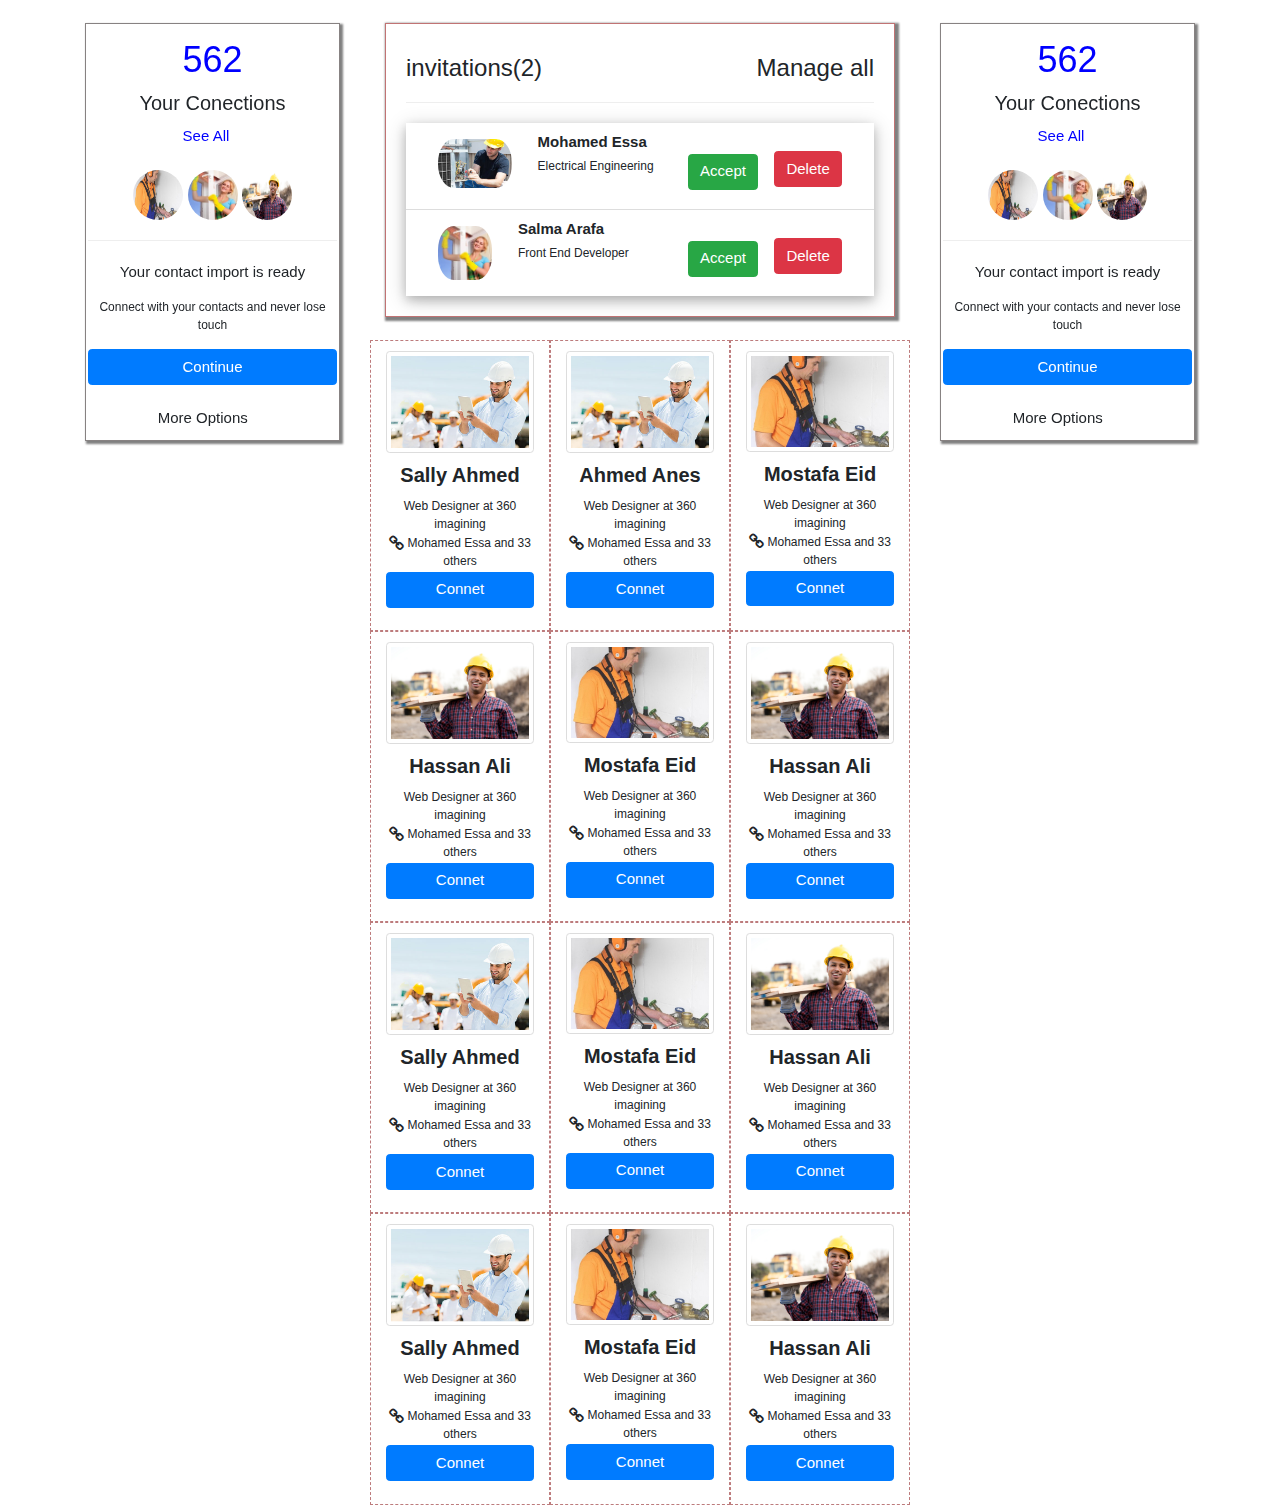
<file: networks.html>
<!DOCTYPE html>
<html>
	<head>
		<title>My Networks</title>
		<meta charset="utf-8">
		<link rel="stylesheet" href="css/bootstrap.css">
		<link rel="stylesheet" href="css/animate.css">
		<link rel="stylesheet" href="css/font-awesome.min.css">
		<link rel="stylesheet" href="css/w3.css">
		<script src="js/respond.min.js" type="text/javascript"></script>
		<script src="js/html5shiv.min.js" type="text/javascript"></script>
		<style>
			.col-lg-4{
				border: 1px dashed #BD7B7C;
				padding-top: 10px;
			}
		</style>
	</head>
	<body>
		<div class="container">
			<br>
			<div class="row">
				<div class="col-lg-3">
					<div class=" sticky-top" style="border: 1px solid #878282;box-shadow: 2px 2px 2px 1px grey;padding: 4px 2px 10px 2px;">
						<h1 style="text-align: center;color: blue;">562</h1>
						<h4 align="center">Your Conections</h4>
						<a style="color:blue;padding-left: 38%;" href="#">See All</a><br><br>
						<div align="center">
							<img class="rounded-circle" src="images/83.jpg" width="50px" height="50px">
							<img class="rounded-circle" src="images/As.jpg" width="50px" height="50px">
							<img class="rounded-circle" src="images/contract.jpg" width="50px" height="50px">
						</div><hr>
						<p style="text-align: center;">Your contact import is ready</p>
						<p style="text-align: center;font-size: 12px">Connect with your contacts 
							and never lose touch</p>
						<a href="#" class="btn btn-primary btn-block">Continue</a><br>
						<a href="#" style="margin-left: 28%;">More Options</a><br>
					</div>
				</div>
				
				<div class="col-lg-6">
					<div class="container">
						<div style="border: 1px solid #C17374 ;padding:20px;box-shadow: 2px 2px 2px 2px grey;">
							<h3>invitations(2)<a href="#" style="float: right">Manage all</a></h3><hr>
							<ul class="w3-ul w3-card-4">
							<li class="w3-bar">
								<span onclick="this.parentElement.style.display='none'" class="w3-bar-item w3-button w3-white w3-xxlarge w3-hover-white w3-right"><a href="#" class="btn btn-danger btn-md">Delete</a></span>
								<img class="w3-bar-item w3-round-xxlarge" src="images/كهربائي-منازل-المنطقه-العاشره.jpg" width="50px" height="65px" style="float: left;margin-right: 10px">
								<b>Mohamed Essa</b><br>
								<small>Electrical Engineering</small>
								<div style="float: right">
									
									<span onClick="this.parentElement.style.display='none'" class="w3-button w3-transparent w3-display-right"></span>
									<button href="#" class="btn btn-success btn-md">Accept</button>
								</div>
							</li>
							
							<li class="w3-bar">
								<span onclick="this.parentElement.style.display='none'" class="w3-bar-item w3-button w3-white w3-xxlarge w3-hover-white w3-right"><a href="#" class="btn btn-danger btn-md">Delete</a></span>
								<img class="w3-bar-item w3-round-xxlarge" src="images/As.jpg" width="70px" height="70px" style="float: left;margin-right: 10px">
								<b>Salma Arafa</b><br>
								<small>Front End Developer</small>
								<div style="float: right">
									
									<span onClick="this.parentElement.style.display='none'" class="w3-button w3-transparent w3-display-right"></span>
									<button href="#" class="btn btn-success btn-md">Accept</button>
								</div>
							</li>
							
							</ul>		
						</div><br>
						<div class="row">
							<div class="col-lg-4">
								<div>
									<img src="images/tablet.jpg" class="img-thumbnail" width="150" height="150">
									<h4 style="text-align: center"><b>Sally Ahmed</b></h4>
									<p style="text-align: center;font-size: 12px;margin-bottom: 1px">Web Designer at 360 imagining</p>
									<p style="text-align: center;font-size: 12px;margin-bottom: 2px"><i class="fa fa-link fa-lg"></i><a href="#"> Mohamed Essa and 33 others</a></p>
									<a class="btn btn-block btn-primary" href="#">Connet</a><br>
								</div>
							</div>
							
							<div class="col-lg-4">
								<div>
									<img src="images/tablet.jpg" class="img-thumbnail" width="150" height="150">
									<h4 style="text-align: center"><b>Ahmed Anes</b></h4>
									<p style="text-align: center;font-size: 12px;margin-bottom: 1px">Web Designer at 360 imagining</p>
									<p style="text-align: center;font-size: 12px;margin-bottom: 2px"><i class="fa fa-link fa-lg"></i><a href="#"> Mohamed Essa and 33 others</a></p>
									<a class="btn btn-block btn-primary"
									 onClick="this.parentElement.style.display='none'" href="#">Connet</a><br>
								</div>
							</div>
							
							<div class="col-lg-4">
								<div>
									<img src="images/83.jpg" class="img-thumbnail" width="150" height="150">
									<h4 style="text-align: center"><b>Mostafa Eid</b></h4>
									<p style="text-align: center;font-size: 12px;margin-bottom: 1px">Web Designer at 360 imagining</p>
									<p style="text-align: center;font-size: 12px;margin-bottom: 2px"><i class="fa fa-link fa-lg"></i><a href="#"> Mohamed Essa and 33 others</a></p>
									<a class="btn btn-block btn-primary" href="#">Connet</a><br>
								</div>
							</div>
							
							<div class="col-lg-4">
								<div>
									<img src="images/contract.jpg" class="img-thumbnail" width="150" height="150">
									<h4 style="text-align: center"><b>Hassan Ali</b></h4>
									<p style="text-align: center;font-size: 12px;margin-bottom: 1px">Web Designer at 360 imagining</p>
									<p style="text-align: center;font-size: 12px;margin-bottom: 2px"><i class="fa fa-link fa-lg"></i><a href="#"> Mohamed Essa and 33 others</a></p>
									<a class="btn btn-block btn-primary" href="#">Connet</a><br>
								</div>
							</div>
							
							<div class="col-lg-4">
								<div>
									<img src="images/83.jpg" class="img-thumbnail" width="150" height="150">
									<h4 style="text-align: center"><b>Mostafa Eid</b></h4>
									<p style="text-align: center;font-size: 12px;margin-bottom: 1px">Web Designer at 360 imagining</p>
									<p style="text-align: center;font-size: 12px;margin-bottom: 2px"><i class="fa fa-link fa-lg"></i><a href="#"> Mohamed Essa and 33 others</a></p>
									<a class="btn btn-block btn-primary" href="#">Connet</a><br>
								</div>
							</div>
							
							<div class="col-lg-4">
								<div>
									<img src="images/contract.jpg" class="img-thumbnail" width="150" height="150">
									<h4 style="text-align: center"><b>Hassan Ali</b></h4>
									<p style="text-align: center;font-size: 12px;margin-bottom: 1px">Web Designer at 360 imagining</p>
									<p style="text-align: center;font-size: 12px;margin-bottom: 2px"><i class="fa fa-link fa-lg"></i><a href="#"> Mohamed Essa and 33 others</a></p>
									<a class="btn btn-block btn-primary" href="#">Connet</a><br>
								</div>
							</div>
							
							<div class="col-lg-4">
								<div>
									<img src="images/tablet.jpg" class="img-thumbnail" width="150" height="150">
									<h4 style="text-align: center"><b>Sally Ahmed</b></h4>
									<p style="text-align: center;font-size: 12px;margin-bottom: 1px">Web Designer at 360 imagining</p>
									<p style="text-align: center;font-size: 12px;margin-bottom: 2px"><i class="fa fa-link fa-lg"></i><a href="#"> Mohamed Essa and 33 others</a></p>
									<a class="btn btn-block btn-primary" href="#">Connet</a><br>
								</div>
							</div>
							
							<div class="col-lg-4">
								<div>
									<img src="images/83.jpg" class="img-thumbnail" width="150" height="150">
									<h4 style="text-align: center"><b>Mostafa Eid</b></h4>
									<p style="text-align: center;font-size: 12px;margin-bottom: 1px">Web Designer at 360 imagining</p>
									<p style="text-align: center;font-size: 12px;margin-bottom: 2px"><i class="fa fa-link fa-lg"></i><a href="#"> Mohamed Essa and 33 others</a></p>
									<a class="btn btn-block btn-primary" href="#">Connet</a><br>
								</div>
							</div>
							
							<div class="col-lg-4">
								<div>
									<img src="images/contract.jpg" class="img-thumbnail" width="150" height="150">
									<h4 style="text-align: center"><b>Hassan Ali</b></h4>
									<p style="text-align: center;font-size: 12px;margin-bottom: 1px">Web Designer at 360 imagining</p>
									<p style="text-align: center;font-size: 12px;margin-bottom: 2px"><i class="fa fa-link fa-lg"></i><a href="#"> Mohamed Essa and 33 others</a></p>
									<a class="btn btn-block btn-primary" href="#">Connet</a><br>
								</div>
							</div>
							
							<div class="col-lg-4">
								<div>
									<img src="images/tablet.jpg" class="img-thumbnail" width="150" height="150">
									<h4 style="text-align: center"><b>Sally Ahmed</b></h4>
									<p style="text-align: center;font-size: 12px;margin-bottom: 1px">Web Designer at 360 imagining</p>
									<p style="text-align: center;font-size: 12px;margin-bottom: 2px"><i class="fa fa-link fa-lg"></i><a href="#"> Mohamed Essa and 33 others</a></p>
									<a class="btn btn-block btn-primary" href="#">Connet</a><br>
								</div>
							</div>
							
							<div class="col-lg-4">
								<div>
									<img src="images/83.jpg" class="img-thumbnail" width="150" height="150">
									<h4 style="text-align: center"><b>Mostafa Eid</b></h4>
									<p style="text-align: center;font-size: 12px;margin-bottom: 1px">Web Designer at 360 imagining</p>
									<p style="text-align: center;font-size: 12px;margin-bottom: 2px"><i class="fa fa-link fa-lg"></i><a href="#"> Mohamed Essa and 33 others</a></p>
									<a class="btn btn-block btn-primary" href="#">Connet</a><br>
								</div>
							</div>
							
							<div class="col-lg-4">
								<div>
									<img src="images/contract.jpg" class="img-thumbnail" width="150" height="150">
									<h4 style="text-align: center"><b>Hassan Ali</b></h4>
									<p style="text-align: center;font-size: 12px;margin-bottom: 1px">Web Designer at 360 imagining</p>
									<p style="text-align: center;font-size: 12px;margin-bottom: 2px"><i class="fa fa-link fa-lg"></i><a href="#"> Mohamed Essa and 33 others</a></p>
									<a class="btn btn-block btn-primary" href="#">Connet</a><br>
								</div>
							</div>
							
						</div>
						
						
					</div>
				</div>
				
				<div class="col-lg-3">
					<div class=" sticky-top" style="border: 1px solid #878282;box-shadow: 2px 2px 2px 1px grey;padding: 4px 2px 10px 2px;">
						<h1 style="text-align: center;color: blue;">562</h1>
						<h4 align="center">Your Conections</h4>
						<a style="color:blue;padding-left: 38%;" href="#">See All</a><br><br>
						<div align="center">
							<img class="rounded-circle" src="images/83.jpg" width="50px" height="50px">
							<img class="rounded-circle" src="images/As.jpg" width="50px" height="50px">
							<img class="rounded-circle" src="images/contract.jpg" width="50px" height="50px">
						</div><hr>
						<p style="text-align: center">Your contact import is ready</p>
						<p style="text-align: center;font-size: 12px">Connect with your contacts 
							and never lose touch</p>
						<a href="#" class="btn btn-primary btn-block">Continue</a><br>
						<a href="#" style="margin-left: 28%;">More Options</a><br>
					</div>
				</div>
				
			</div>	
		</div>
		
		<script src="js/jquery-3.3.1.min.js"></script>
		<script src="js/bootstrap.min.js"></script>
		<script src="js/popper.min.js"></script>
		<script src="js/wow.min.js"></script>
		<script>new WOW().init();</script>
	</body>
</html>
</file>
